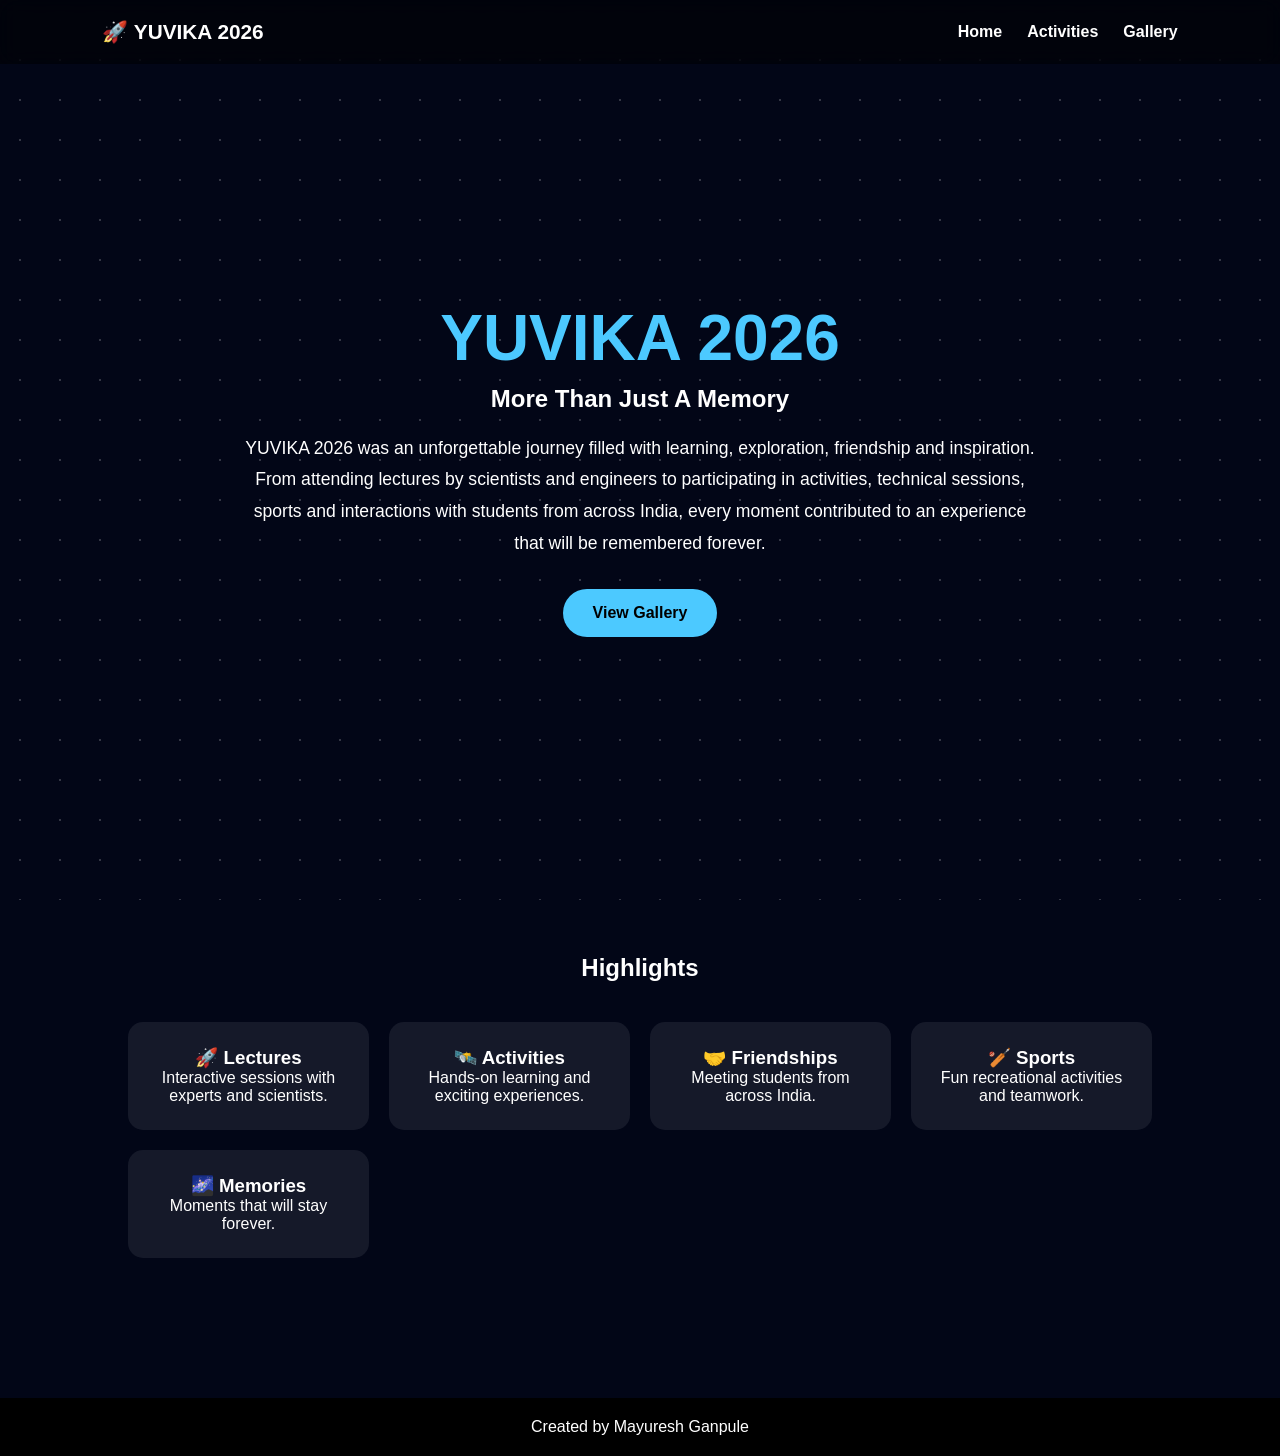
<file: index.html>
<!DOCTYPE html>
<html lang="en">
<head>
<meta charset="UTF-8">
<meta name="viewport" content="width=device-width, initial-scale=1.0">
<title>YUVIKA 2026 | More Than Just A Memory</title>
<link rel="stylesheet" href="style.css">
</head>

<body>

<div class="stars"></div>

<nav>
    <div class="logo">🚀 YUVIKA 2026</div>

    <ul>
        <li><a href="index.html">Home</a></li>
<li><a href="activities.html">Activities</a></li>
<li><a href="gallery.html">Gallery</a></li>
    </ul>
</nav>

<section class="hero">

    <h1>YUVIKA 2026</h1>

    <h2>More Than Just A Memory</h2>

    <p>
        YUVIKA 2026 was an unforgettable journey filled with learning,
        exploration, friendship and inspiration. From attending lectures
        by scientists and engineers to participating in activities,
        technical sessions, sports and interactions with students from
        across India, every moment contributed to an experience that
        will be remembered forever.
    </p>

    <a href="gallery.html" class="btn">View Gallery</a>

</section>

<section class="highlights">

<h2>Highlights</h2>

<div class="cards">

<div class="card">
<h3>🚀 Lectures</h3>
<p>Interactive sessions with experts and scientists.</p>
</div>

<div class="card">
<h3>🛰️ Activities</h3>
<p>Hands-on learning and exciting experiences.</p>
</div>

<div class="card">
<h3>🤝 Friendships</h3>
<p>Meeting students from across India.</p>
</div>

<div class="card">
<h3>🏏 Sports</h3>
<p>Fun recreational activities and teamwork.</p>
</div>

<div class="card">
<h3>🌌 Memories</h3>
<p>Moments that will stay forever.</p>
</div>

</div>

</section>

<footer>
    <p>Created by Mayuresh Ganpule</p>
</footer>

</body>
</html>
</file>
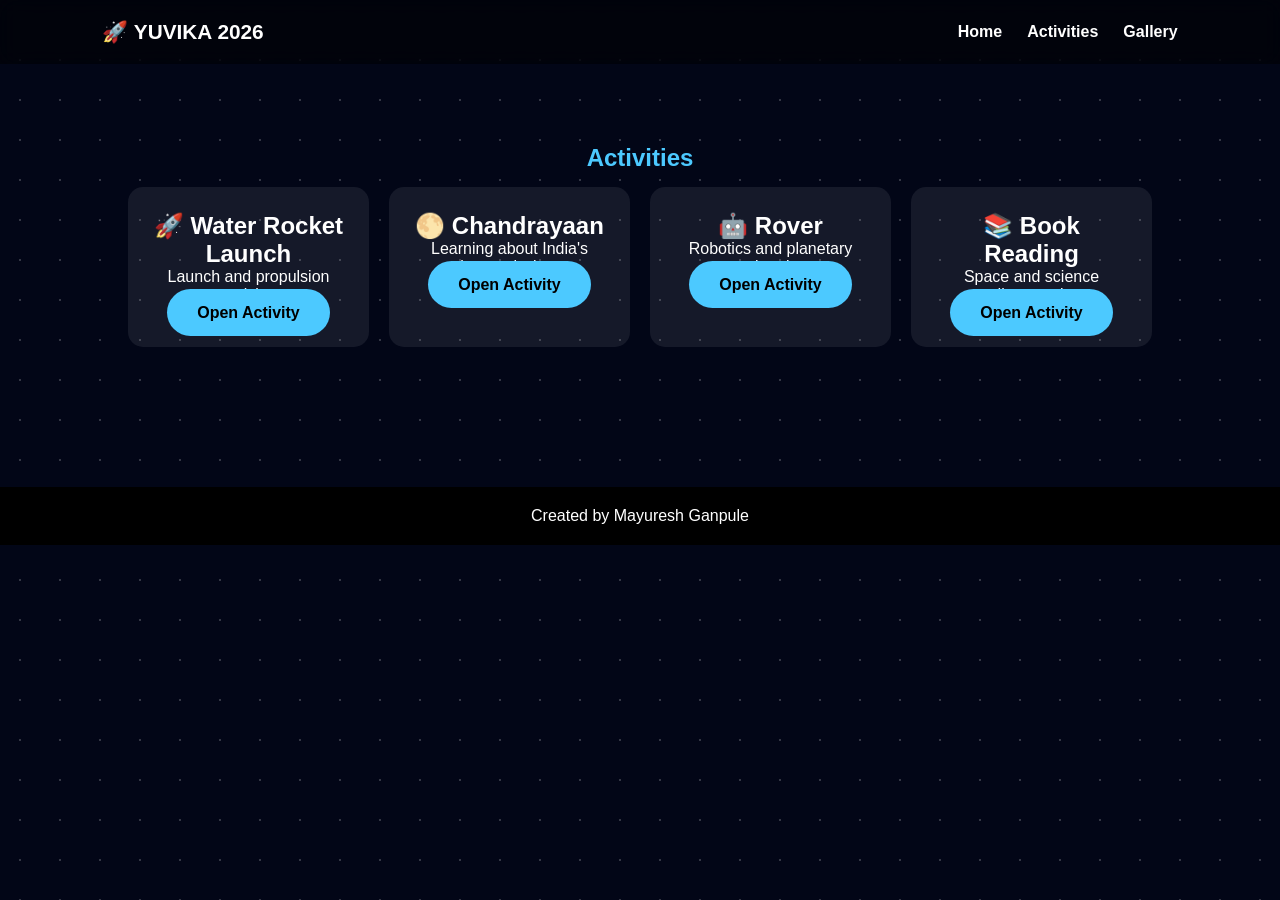
<file: activities.html>
<!DOCTYPE html>
<html>
<head>
<meta charset="UTF-8">
<meta name="viewport" content="width=device-width, initial-scale=1.0">
<title>Activities | YUVIKA 2026</title>
<link rel="stylesheet" href="style.css">
</head>

<body>

<div class="stars"></div>

<nav>
<div class="logo">🚀 YUVIKA 2026</div>

<ul>
<li><a href="index.html">Home</a></li>
<li><a href="activities.html">Activities</a></li>
<li><a href="gallery.html">Gallery</a></li>
</ul>
</nav>

<section class="gallery-page">

<h1>Activities</h1> 
  <div class="cards">
<div class="card">
<h2>🚀 Water Rocket Launch</h2>
<p>Launch and propulsion activity.</p>
<a href="./waterrocket.html" class="btn">Open Activity</a>
</div>

<div class="card">
<h2>🌕 Chandrayaan</h2>
<p>Learning about India's lunar mission.</p>
<a href="chandrayaan.html" class="btn">Open Activity</a>
</div>

<div class="card">
<h2>🤖 Rover</h2>
<p>Robotics and planetary exploration.</p>
<a href="rover.html" class="btn">Open Activity</a>
</div>

<div class="card">
<h2>📚 Book Reading</h2>
<p>Space and science reading sessions.</p>
<a href="bookreading.html" class="btn">Open Activity</a>
</div>


</div>

</section>

<footer>
Created by Mayuresh Ganpule
</footer>

</body>
</html>
</file>
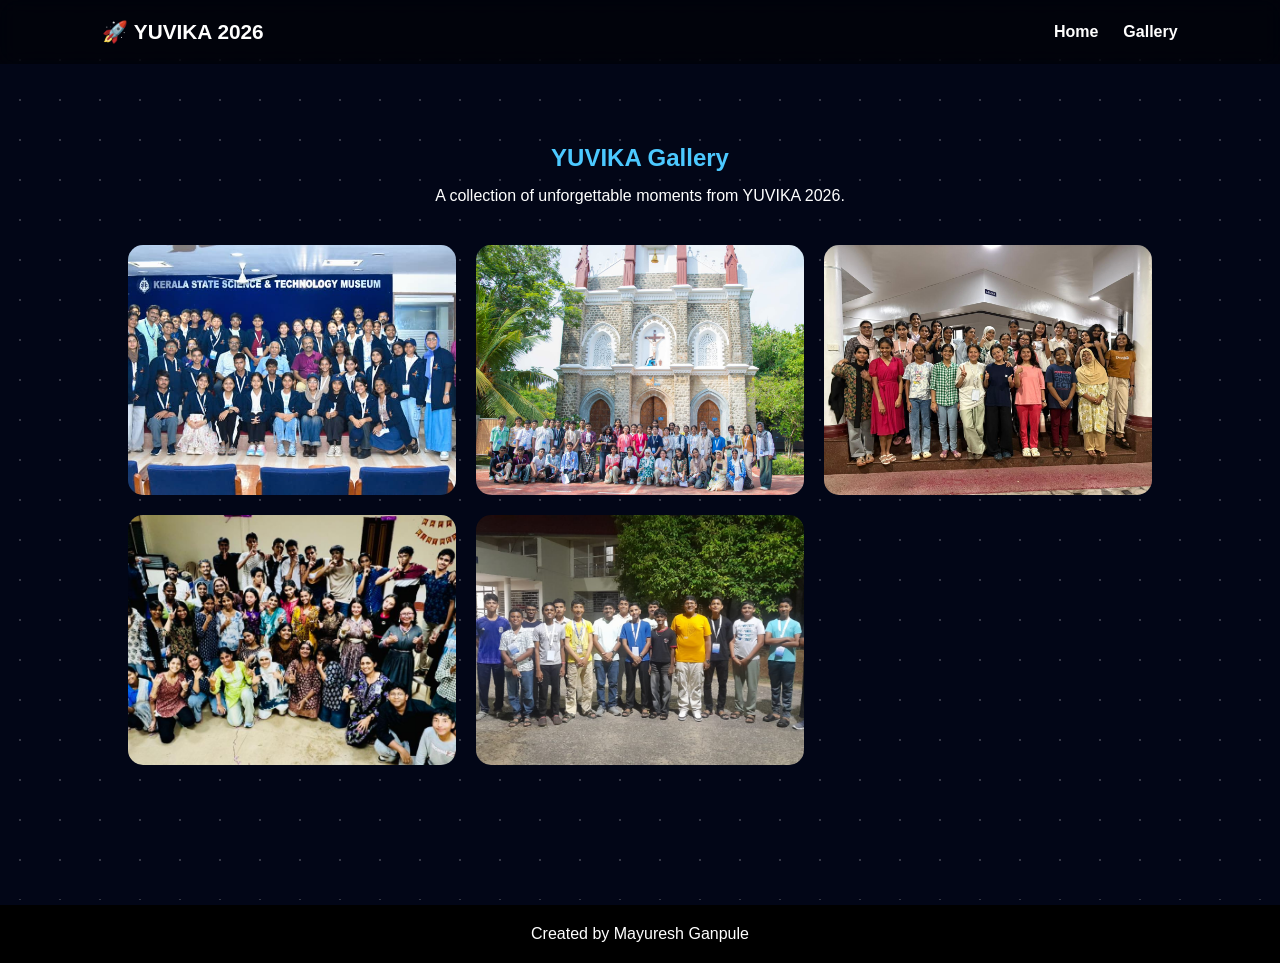
<file: Gallery.html>
<!DOCTYPE html>
<html lang="en">
<head>
<meta charset="UTF-8">
<meta name="viewport" content="width=device-width, initial-scale=1.0">
<title>YUVIKA 2026 Gallery</title>
<link rel="stylesheet" href="style.css">
</head>

<body>

<div class="stars"></div>

<nav>
    <div class="logo">🚀 YUVIKA 2026</div>

    <ul>
        <li><a href="index.html">Home</a></li>
        <li><a href="gallery.html">Gallery</a></li>
    </ul>
</nav>

<section class="gallery-page">

<h1>YUVIKA Gallery</h1>

<p class="gallery-text">
A collection of unforgettable moments from YUVIKA 2026.
</p>

<div class="gallery-grid">

<img src="images/IMG-20260527-WA0012.jpg" alt="">
<img src="images/IMG-20260527-WA0011.jpg" alt="">
<img src="images/IMG-20260526-WA0241.jpg" alt="">
<img src="images/IMG-20260526-WA0212.jpg" alt="">
<img src="images/IMG-20260527-WA0032.jpg" alt="">

</div>

</section>

<footer>
    <p>Created by Mayuresh Ganpule</p>
</footer>

</body>
</html>
</file>
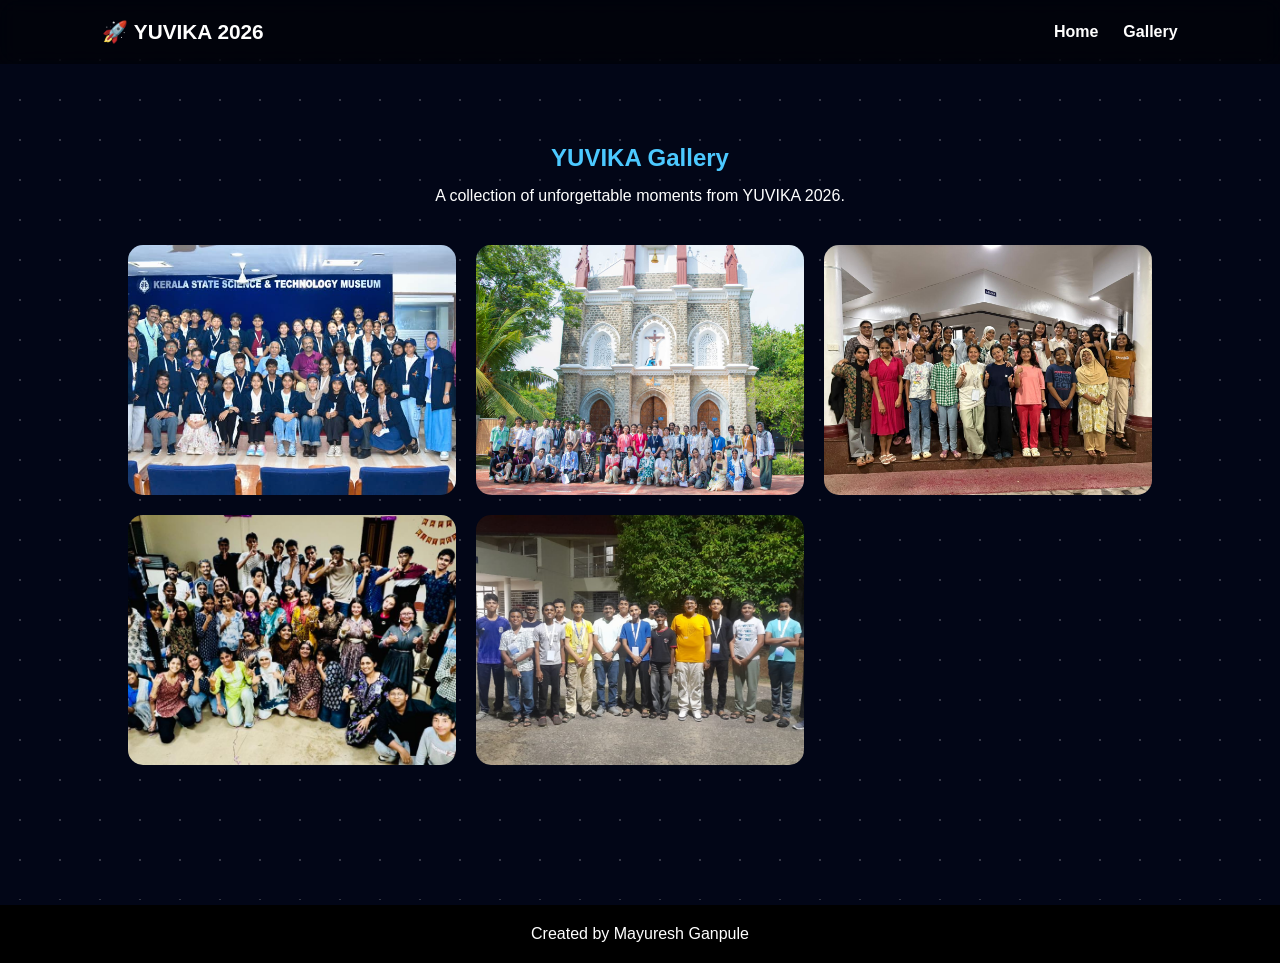
<file: gallery.html>
<!DOCTYPE html>
<html lang="en">
<head>
<meta charset="UTF-8">
<meta name="viewport" content="width=device-width, initial-scale=1.0">
<title>YUVIKA 2026 Gallery</title>
<link rel="stylesheet" href="style.css">
</head>

<body>

<div class="stars"></div>

<nav>
    <div class="logo">🚀 YUVIKA 2026</div>

    <ul>
        <li><a href="index.html">Home</a></li>
        <li><a href="gallery.html">Gallery</a></li>
    </ul>
</nav>

<section class="gallery-page">

<h1>YUVIKA Gallery</h1>

<p class="gallery-text">
A collection of unforgettable moments from YUVIKA 2026.
</p>

<div class="gallery-grid">

<img src="images/IMG-20260527-WA0012.jpg" alt="">
<img src="images/IMG-20260527-WA0011.jpg" alt="">
<img src="images/IMG-20260526-WA0241.jpg" alt="">
<img src="images/IMG-20260526-WA0212.jpg" alt="">
<img src="images/IMG-20260527-WA0032.jpg" alt="">

</div>

</section>

<footer>
    <p>Created by Mayuresh Ganpule</p>
</footer>

</body>
</html>
</file>
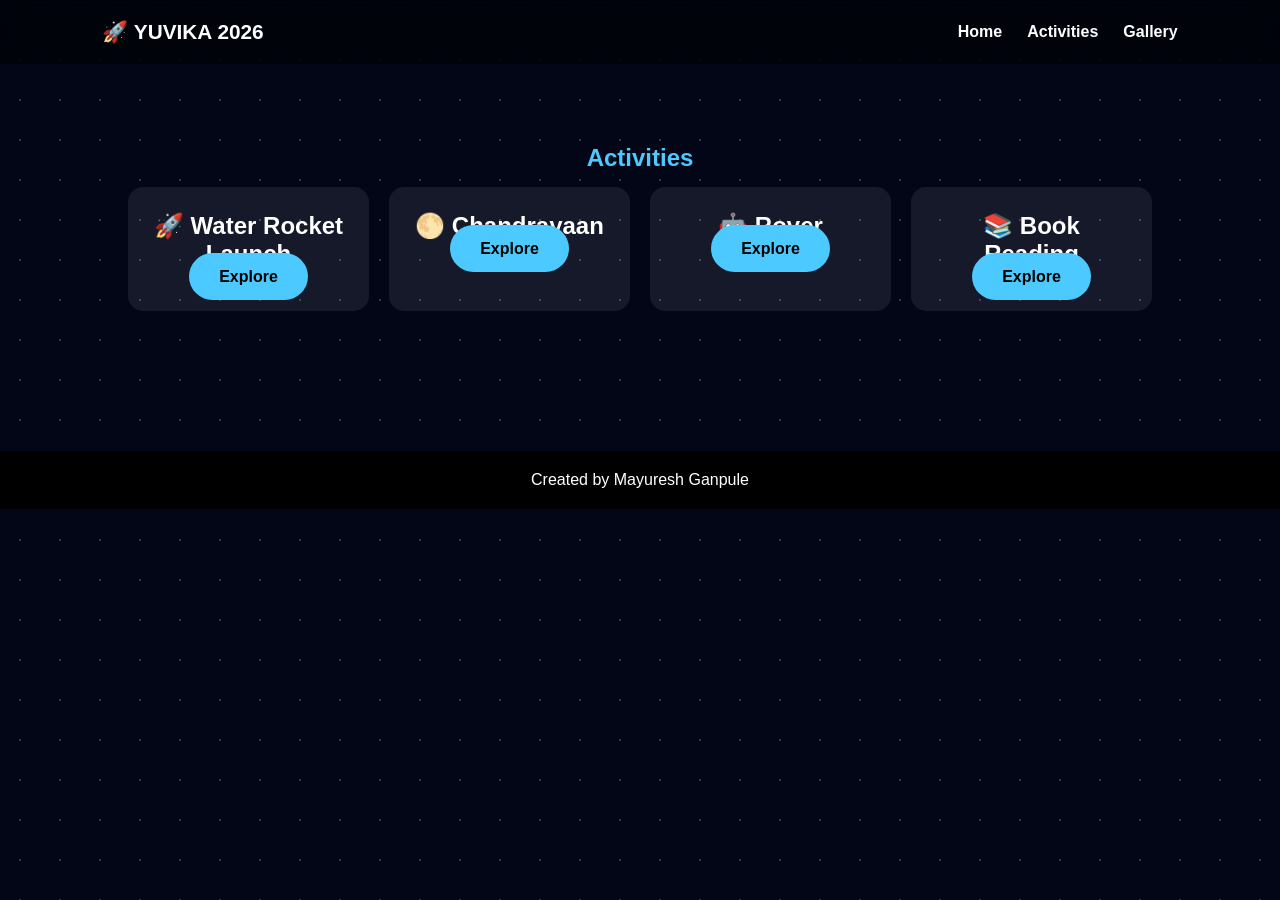
<file: waterrocket.html>
<!DOCTYPE html>
<html>
<head>
<meta charset="UTF-8">
<meta name="viewport" content="width=device-width, initial-scale=1.0">
<title>Activities | YUVIKA 2026</title>
<link rel="stylesheet" href="style.css">
</head>

<body>

<div class="stars"></div>

<nav>
<div class="logo">🚀 YUVIKA 2026</div>

<ul>
<li><a href="index.html">Home</a></li>
<li><a href="activities.html">Activities</a></li>
<li><a href="gallery.html">Gallery</a></li>
</ul>
</nav>

<section class="gallery-page">

<h1>Activities</h1>

<div class="cards">

<div class="card">
<h2>🚀 Water Rocket Launch</h2>
<a href="waterrocket.html" class="btn">Explore</a>
</div>

<div class="card">
<h2>🌕 Chandrayaan</h2>
<a href="chandrayaan.html" class="btn">Explore</a>
</div>

<div class="card">
<h2>🤖 Rover</h2>
<a href="rover.html" class="btn">Explore</a>
</div>

<div class="card">
<h2>📚 Book Reading</h2>
<a href="bookreading.html" class="btn">Explore</a>
</div>

</div>

</section>

<footer>
Created by Mayuresh Ganpule
</footer>

</body>
</html>
</file>
<file: style.css>
*{
margin:0;
padding:0;
box-sizing:border-box;
font-family:Arial, sans-serif;
}

body{
background:#020617;
color:white;
overflow-x:hidden;
}

.stars{
position:fixed;
width:100%;
height:100%;
background-image:
radial-gradient(white 1px, transparent 1px);
background-size:40px 40px;
opacity:0.2;
z-index:-1;
}

nav{
display:flex;
justify-content:space-between;
align-items:center;
padding:20px 8%;
background:rgba(0,0,0,0.5);
backdrop-filter:blur(10px);
position:sticky;
top:0;
}

.logo{
font-size:1.3rem;
font-weight:bold;
}

nav ul{
display:flex;
gap:25px;
list-style:none;
}

nav a{
color:white;
text-decoration:none;
font-weight:bold;
}

.hero{
min-height:90vh;
display:flex;
flex-direction:column;
justify-content:center;
align-items:center;
text-align:center;
padding:30px;
}

.hero h1{
font-size:4rem;
color:#4cc9ff;
margin-bottom:10px;
}

.hero h2{
margin-bottom:20px;
}

.hero p{
max-width:800px;
line-height:1.8;
font-size:1.1rem;
}

.btn{
margin-top:30px;
padding:15px 30px;
background:#4cc9ff;
color:black;
text-decoration:none;
font-weight:bold;
border-radius:30px;
}

.highlights{
padding:80px 10%;
text-align:center;
}

.highlights h2{
margin-bottom:40px;
}

.cards{
display:grid;
grid-template-columns:repeat(auto-fit,minmax(220px,1fr));
gap:20px;
}

.card{
background:rgba(255,255,255,0.08);
padding:25px;
border-radius:15px;
transition:0.3s;
}

.card:hover{
transform:translateY(-8px);
box-shadow:0 0 15px #4cc9ff;
}

.gallery-page{
padding:80px 10%;
text-align:center;
}

.gallery-page h1{
color:#4cc9ff;
margin-bottom:15px;
}

.gallery-text{
margin-bottom:40px;
}

.gallery-grid{
display:grid;
grid-template-columns:repeat(auto-fit,minmax(280px,1fr));
gap:20px;
}

.gallery-grid img{
width:100%;
height:250px;
object-fit:cover;
border-radius:15px;
transition:0.3s;
cursor:pointer;
}

.gallery-grid img:hover{
transform:scale(1.05);
box-shadow:0 0 20px #4cc9ff;
}

footer{
margin-top:60px;
padding:20px;
text-align:center;
background:black;
}

@media(max-width:768px){

.hero h1{
font-size:2.5rem;
}

nav{
flex-direction:column;
gap:15px;
}

}
</file>
